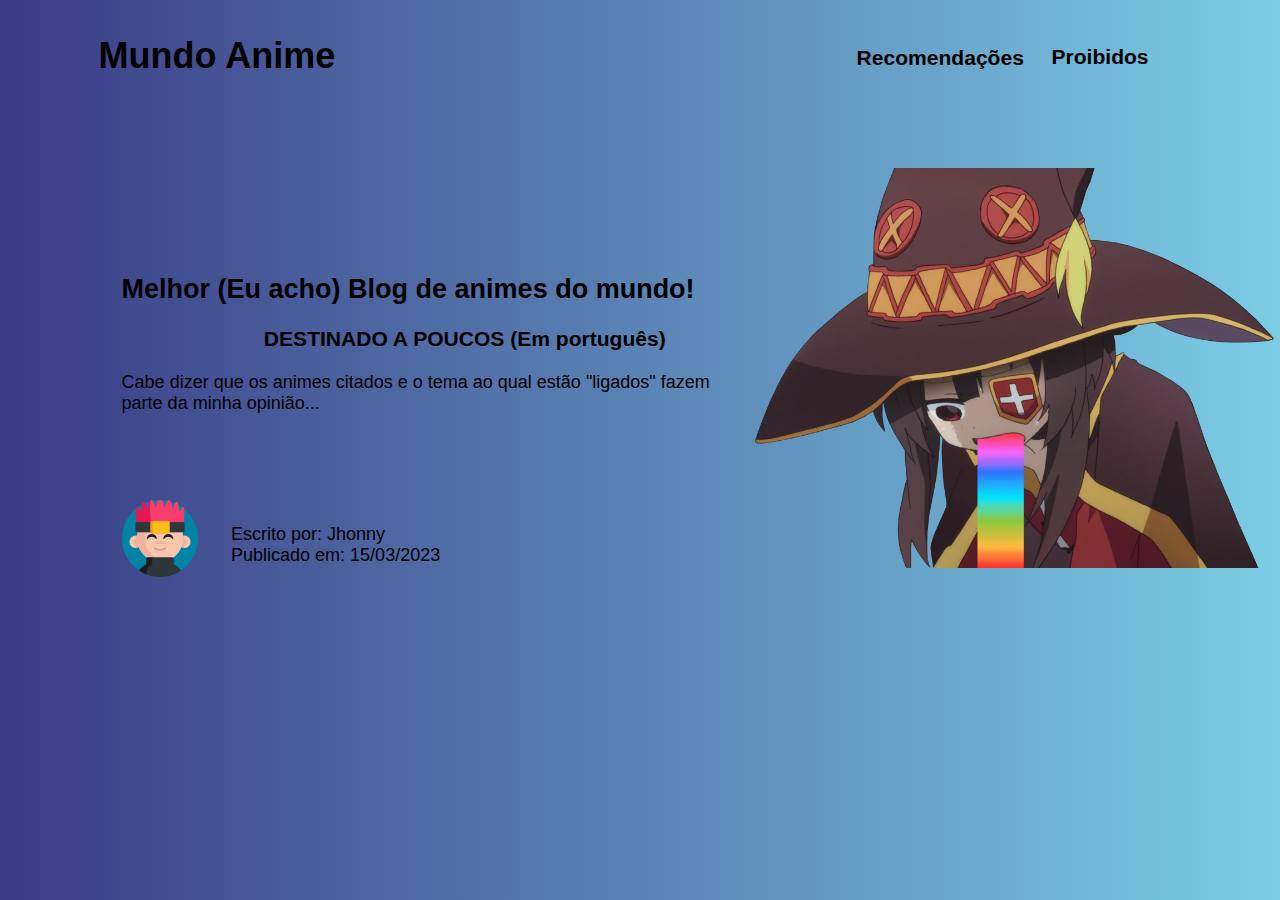
<file: index.html>
<!DOCTYPE html>
<html lang="en">
<head>
    <meta charset="UTF-8">
    <meta http-equiv="X-UA-Compatible" content="IE=edge">
    <meta name="viewport" content="width=device-width, initial-scale=1.0">
    <link rel="stylesheet" href="css/style.css">
    <title>Home</title>
</head>
<body>
<div class="div1">
    <p> 
    <h1 class="home"> <a href="./index.html" rel="noopener noreferrer"> Mundo Anime </a> </h1>
    <h3 class="rec"> <a href="./recomendações.html" target="_blank" rel="noopener noreferrer"> Recomendações </a></h3> 
    <h3 class="lis"> <a href="./listanegra.html" target="_blank" rel="noopener noreferrer"> Proibidos </a></h3> 
    </p>
</div>

        <img src="imgs/pngegg.png" alt="" class="pnghome">

<div class="div2">
    <p class="p1">
        <h2> Melhor (Eu acho) Blog de animes do mundo! </h2>
        <h3 class="desti"> DESTINADO A POUCOS (Em português) </h3>
        Cabe dizer que os animes citados e o tema ao qual estão "ligados" fazem <br>
        parte da minha opinião...
    </p>

    <p class="escri"> 
        Escrito por: Jhonny <br>
        Publicado em: 15/03/2023  
    </p>

    <img src="imgs/otaku.png" alt="" class="pngicon">
</div>
        


</body>
</html>
</file>
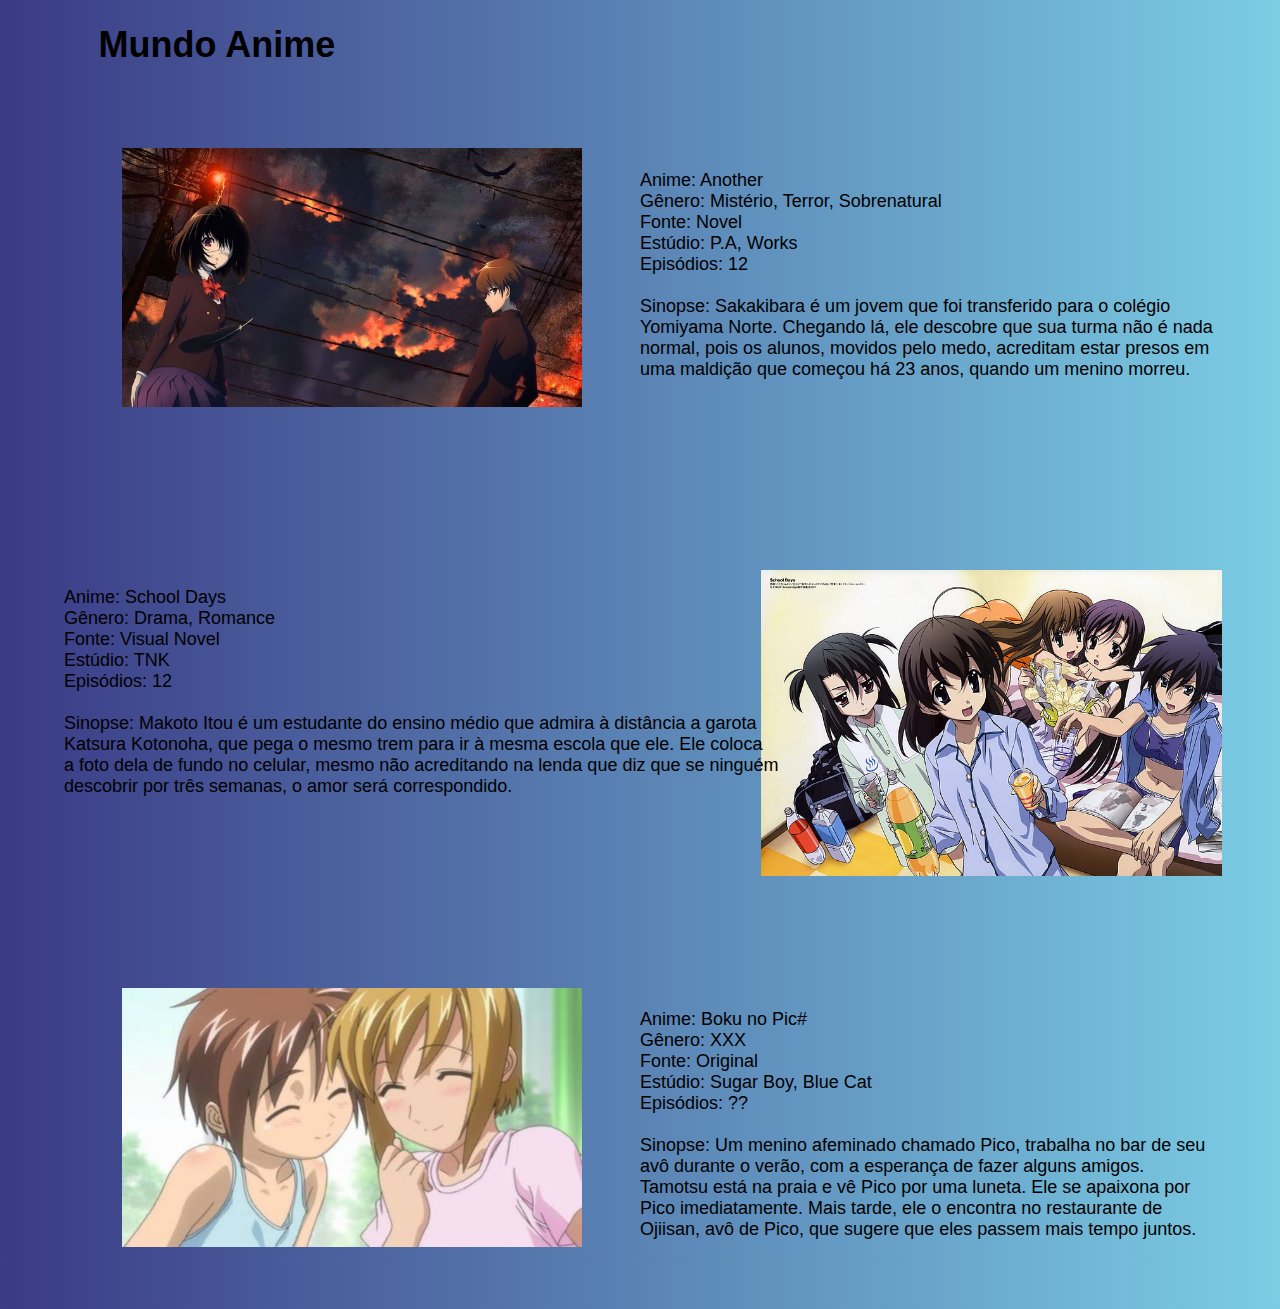
<file: listanegra.html>
<!DOCTYPE html>
<html lang="en">
<head>
    <meta charset="UTF-8">
    <meta http-equiv="X-UA-Compatible" content="IE=edge">
    <meta name="viewport" content="width=], initial-scale=1.0">
    <title>Proibidos</title>
    <link rel="stylesheet" href="css/style.css">
    <script src="js/script.js"></script>
</head>
<body>
    
    <h1 > <a href="./index.html" rel="noopener noreferrer" class="home3"> Mundo Anime </a> </h1>

    <img src="imgs/6ee223afd79955052d4d40b8e810ec6f.jpg" alt="" class="d1">
<p class="text6">
        Anime: Another <br>
        Gênero: Mistério, Terror, Sobrenatural <br>
        Fonte: Novel <br>
        Estúdio: P.A, Works <br>
        Episódios: 12  <br>
        <br>
        Sinopse: Sakakibara é um jovem que foi transferido para o colégio Yomiyama Norte. Chegando lá, ele descobre que sua turma não é nada normal, pois os alunos, movidos pelo medo, acreditam estar presos em uma maldição que começou há 23 anos, quando um menino morreu.
</p>

    <img src="imgs/anime-school-days-kokoro-katsura-kotonoha-katsura-nanami-kanroji-hd-wallpaper-preview.jpg" alt="" class="d2">
<p class="text7">
    Anime: School Days <br>
        Gênero: Drama, Romance <br>
        Fonte: Visual Novel <br>
        Estúdio: TNK <br>
        Episódios: 12 <br>
        <br>
        Sinopse: Makoto Itou é um estudante do ensino médio que admira à distância a garota <br>
        Katsura Kotonoha, que pega o mesmo trem para ir à mesma escola que ele. Ele coloca <br>
        a foto dela de fundo no celular, mesmo não acreditando na lenda que diz que se ninguém <br> 
        descobrir por três semanas, o amor será correspondido.
</p>

    <img src="imgs/main-qimg-8068beb9996af183c9835f46477a3ee1-lq.jpg" alt="" class="d3">
<p class="text8">
    Anime: Boku no Pic# <br>
        Gênero: XXX <br>
        Fonte: Original <br>
        Estúdio: Sugar Boy, Blue Cat <br>
        Episódios: ??  <br>
        <br>
        Sinopse: Um menino afeminado chamado Pico, trabalha no bar de seu avô durante o verão, com a esperança de fazer alguns amigos. Tamotsu está na praia e vê Pico por uma luneta. Ele se apaixona por Pico imediatamente. Mais tarde, ele o encontra no restaurante de Ojiisan, avô de Pico, que sugere que eles passem mais tempo juntos.
</p>

</body>
</html>
</file>
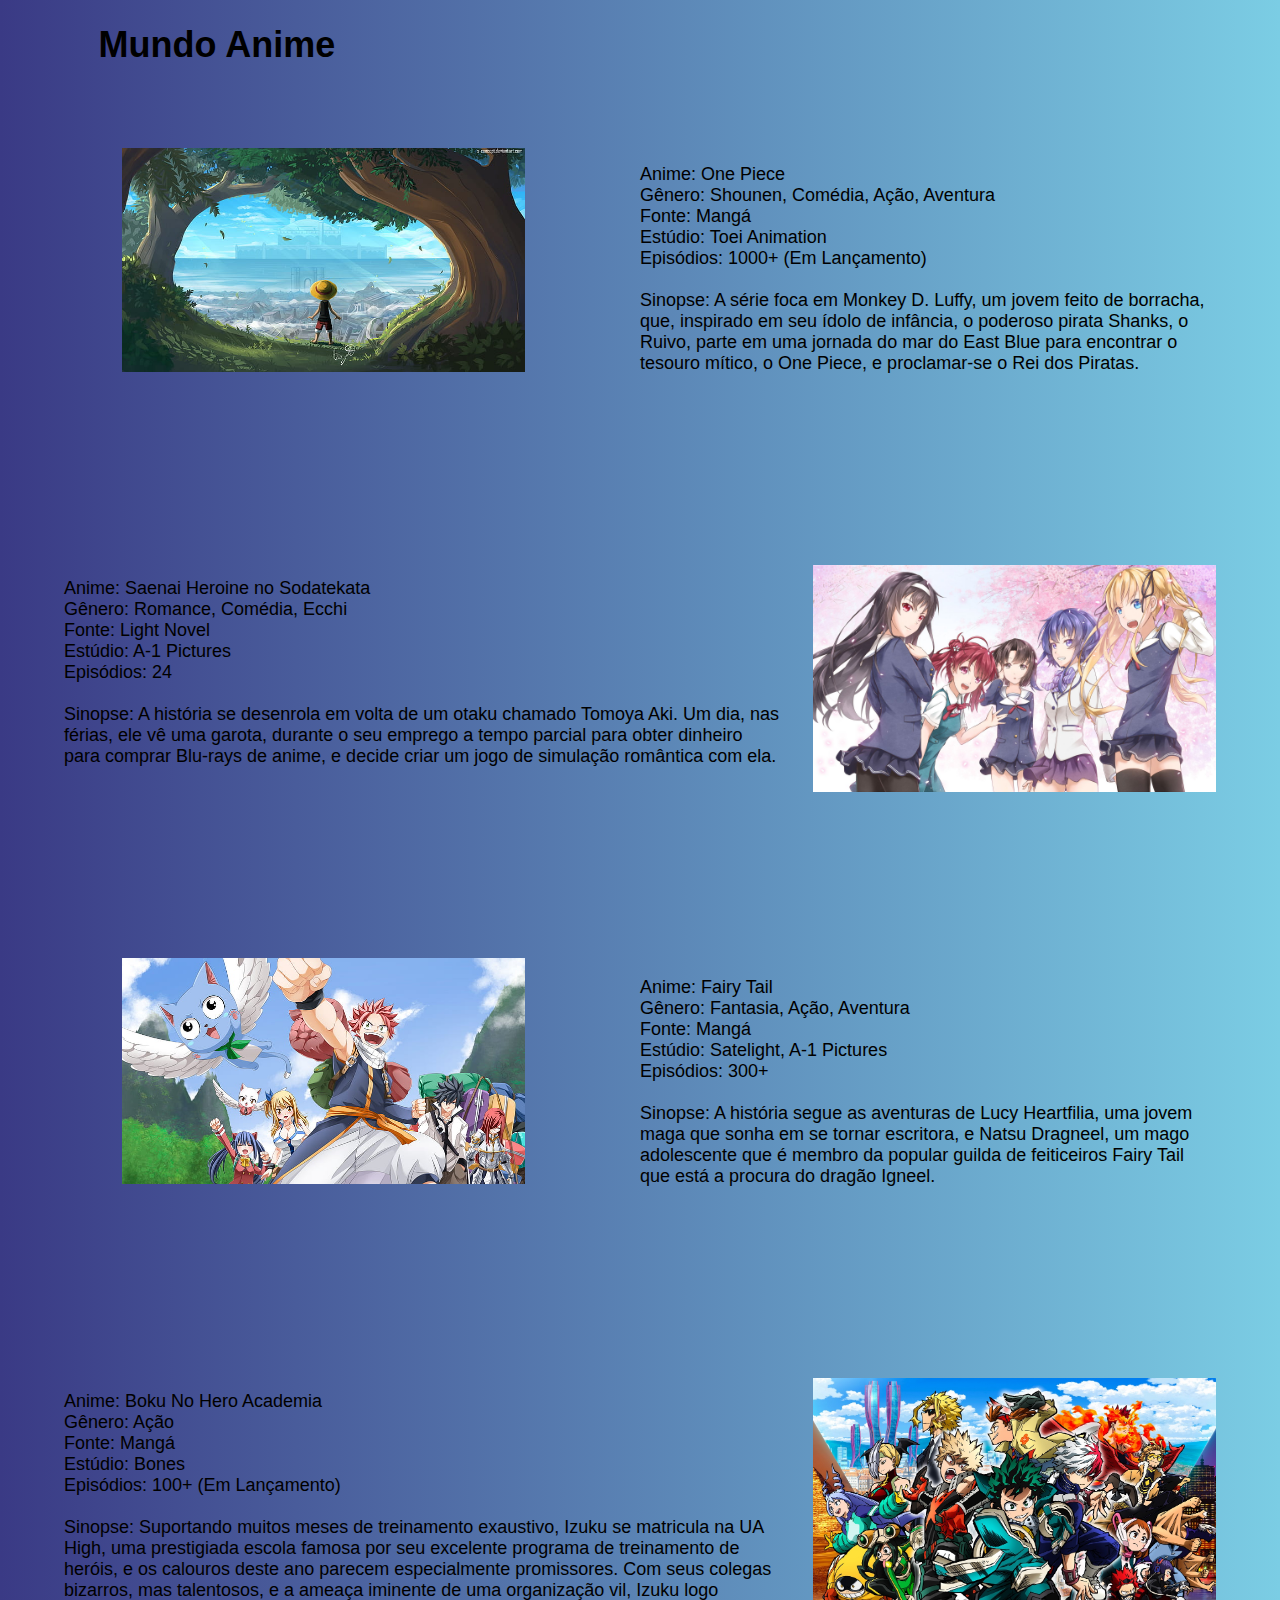
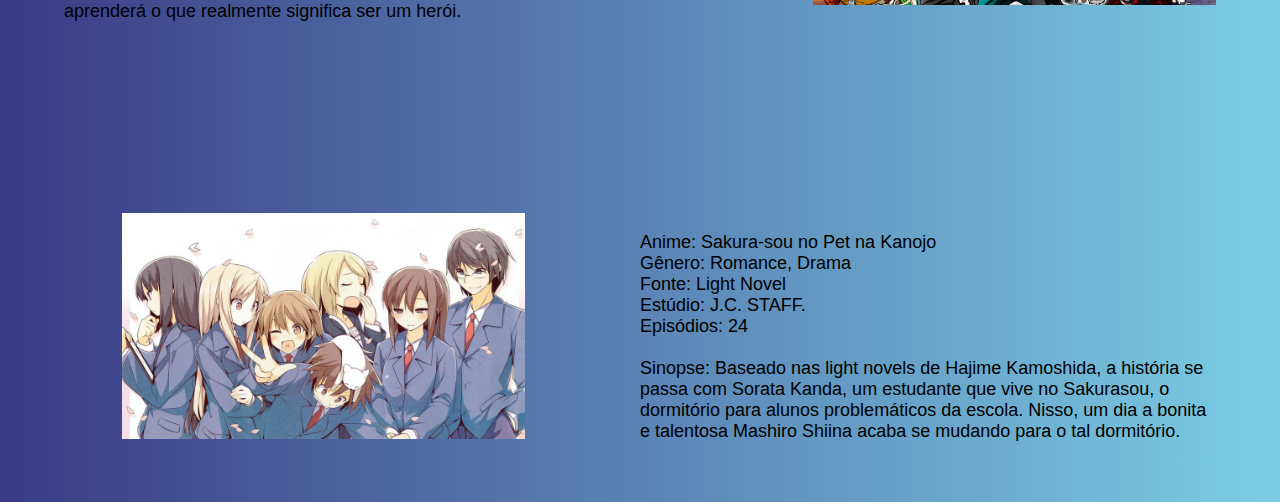
<file: recomendações.html>
<!DOCTYPE html>
<html lang="en">
<head>
    <meta charset="UTF-8">
    <meta http-equiv="X-UA-Compatible" content="IE=edge">
    <meta name="viewport" content="width=device-width, initial-scale=1.0">
    <title>Recomendações</title>
    <link rel="stylesheet" href="css/style.css">
</head>
<body>
    
    <h1 > <a href="./index.html" rel="noopener noreferrer" class="home2"> Mundo Anime </a> </h1>

    <img src="imgs/one-piece-monkey-d-luffy-hd-wallpaper-preview.jpg" alt="" class="one">
    <p class="text1">
        Anime: One Piece <br>
        Gênero: Shounen, Comédia, Ação, Aventura <br>
        Fonte: Mangá <br>
        Estúdio: Toei Animation <br>
        Episódios: 1000+ (Em Lançamento) <br>
        <br>
        Sinopse: A série foca em Monkey D. Luffy, um jovem feito de borracha, que, inspirado em seu ídolo de infância, 
        o poderoso pirata Shanks, o Ruivo, parte em uma jornada do mar do East Blue para encontrar o tesouro mítico, 
        o One Piece, e proclamar-se o Rei dos Piratas.
    </p>
    <img src="imgs/1994711.jpg" alt="" class="sae">
<p class="text2">
        Anime: Saenai Heroine no Sodatekata <br>
        Gênero: Romance, Comédia, Ecchi<br>
        Fonte: Light Novel <br>
        Estúdio: A-1 Pictures <br>
        Episódios: 24 <br>
        <br>
        Sinopse: A história se desenrola em volta de um otaku chamado Tomoya Aki. Um dia, nas <br> 
        férias, ele vê uma garota, durante o seu emprego a tempo parcial para obter dinheiro <br> 
        para comprar Blu-rays de anime, e decide criar um jogo de simulação romântica com ela.
</p>

    <img src="imgs/HD-wallpaper-fairy-tail-2-anime.jpg" alt="" class="fairy">
<p class="text3">
        Anime: Fairy Tail <br>
        Gênero: Fantasia, Ação, Aventura <br>
        Fonte: Mangá <br>
        Estúdio: Satelight, A-1 Pictures <br>
        Episódios: 300+ <br>
        <br>
        Sinopse: A história segue as aventuras de Lucy Heartfilia, uma jovem maga que sonha em se tornar escritora, e Natsu Dragneel, um mago adolescente que é membro da popular guilda de feiticeiros Fairy Tail que está a procura do dragão Igneel.
    </p>

    <img src="imgs/MHA_WHM_horz-PT.jpg" alt="" class="hero">
    <p class="text4">
        Anime: Boku No Hero Academia <br>
        Gênero: Ação <br>
        Fonte: Mangá <br>
        Estúdio: Bones <br>
        Episódios: 100+ (Em Lançamento)<br>
        <br>
        Sinopse: Suportando muitos meses de treinamento exaustivo, Izuku se matricula na UA <br> High,
         uma prestigiada escola famosa por seu excelente programa de treinamento de <br> 
         heróis, e os calouros deste ano parecem especialmente promissores. Com seus colegas <br>
         bizarros, mas talentosos, e a ameaça iminente de uma organização vil, Izuku logo <br>
          aprenderá o que realmente significa ser um herói.
    </p>

    <img src="imgs/thumb-1920-361041.jpg" alt="" class="saku">
    <p class="text5">
        Anime: Sakura-sou no Pet na Kanojo <br>
        Gênero: Romance, Drama <br>
        Fonte: Light Novel <br>
        Estúdio: J.C. STAFF. <br>
        Episódios: 24 <br>
        <br>
        Sinopse: Baseado nas light novels de Hajime Kamoshida, a história se passa com Sorata Kanda, um estudante que vive no Sakurasou, o dormitório para alunos problemáticos da escola. Nisso, um dia a bonita e talentosa Mashiro Shiina acaba se mudando para o tal dormitório.</p>

</body>
</html>
</file>
<file: css/style.css>
body {
    font-size: large;
    font-family: 'Franklin Gothic Medium', 'Arial Narrow', Arial, sans-serif;
    background-image: linear-gradient(to left, rgb(123, 205, 228), rgb(58, 58, 133));
    margin-right: 5%;
    margin-left: 5%;
}

/* textos abaixo */

.text1{
    margin-left: 50%; 
    margin-top: -270px;
}

.text2{
    margin-top: -24%;
}
.text3{
    margin-left: 50%; 
    margin-top: -270px;
}
.text4{
    margin-top: -24%;
}
.text5{
    margin-left: 50%; 
    margin-top: -270px;
}
.text6{
    margin-left: 50%; 
    margin-top: -300px;
}
.text7{
    margin-top: -30.5%;
}
.text8{
    margin-left: 50%; 
    margin-top: -300px;
}

/* Outros */

.rec{
    margin-left: 70%; 
    margin-top: -55px;
}

.lis{
    margin-left: 88%; 
    margin-top: -46px;
}

.div1{
    margin: 3%;
}

.div2{
    margin-top: -45%;
    margin-left: 5%;
}

.p1 {
    margin-top: 20%;
}

.desti{
    margin-left: 13%;
}

.escri{
    margin-top: 10%; 
    margin-left: 10%; 
    margin-bottom: -5px;
}

.home2{
    margin-left: 3%;
    margin-top: 3%;
}

.home3{
    margin-left: 3%;
    margin-top: 3%;
}

/* imgs abaixo */

.pnghome{
    width: 45%;
    margin-top: 65px;
    margin-left: 60%;
    /* margin-bottom: -70px; */
}

.pngicon{
    width: 7%;
    margin-top: -100px;
}

.one{
    width: 35%;
    margin: 5%;
}

.sae{
    width: 35%;
    margin: 5%;
    margin-top: 15%;
    margin-left: 65%;
}

.fairy{
    width: 35%;
    margin: 5%;
    margin-top: 15%;
}

.hero{
    width: 35%;
    margin: 5%;
    margin-top: 15%;
    margin-left: 65%;
}

.saku{
    width: 35%;
    margin: 5%;
    margin-top: 15%;
}

.d1{
    width: 40%;
    margin: 5%;
    margin-top: 5%;
}

.d2{
    width: 40%;
    margin: 5%;
    margin-top: 15%;
    margin-left: 60.5%;
}

.d3{
    width: 40%;
    margin: 5%;
    margin-top: 15%;
}

/* Links abaixo */

a{
    text-decoration: none;
    color: black;
}
a:hover{
    font-size: 101%;
}
a:visited{
    color: black;
  }
</file>
